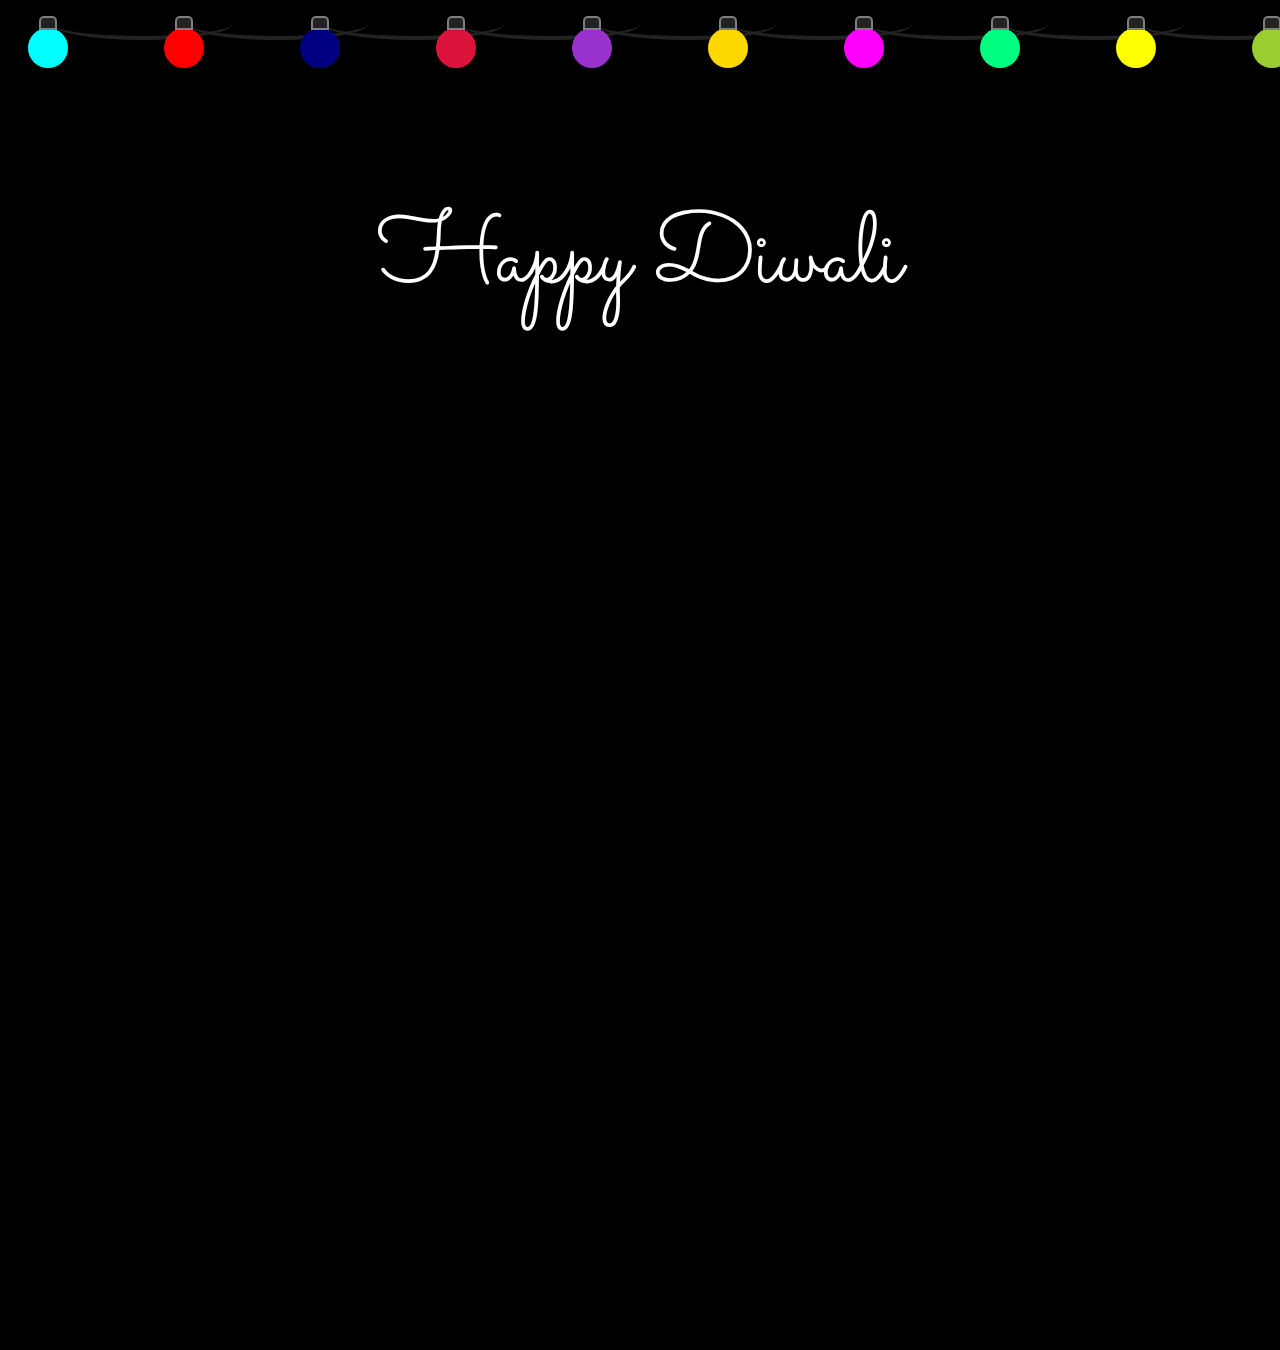
<file: diwali-2023/index.html>
<!DOCTYPE html>
<html lang="en">
  <head>
    <meta charset="UTF-8" />
    <meta name="viewport" content="width=device-width, initial-scale=1.0" />
    <meta name="description" content="" />
    <link rel="stylesheet" type="text/css" href="styles.css" />
    <link
      href="https://fonts.googleapis.com/css?family=Sacramento:400"
      rel="stylesheet"
      type="text/css"
    />
    <script src="script.js" type="module"></script>
    <title>Diwali-2023</title>
  </head>
  <body>
    <audio id="rocket" src="rocketSound.mp3" preload="auto"></audio>
    <div class="container">
      <section id="bulbs"></section>
      <p id="heading">Happy Diwali</p>

      <canvas> </canvas>
    </div>
  </body>
</html>
</file>
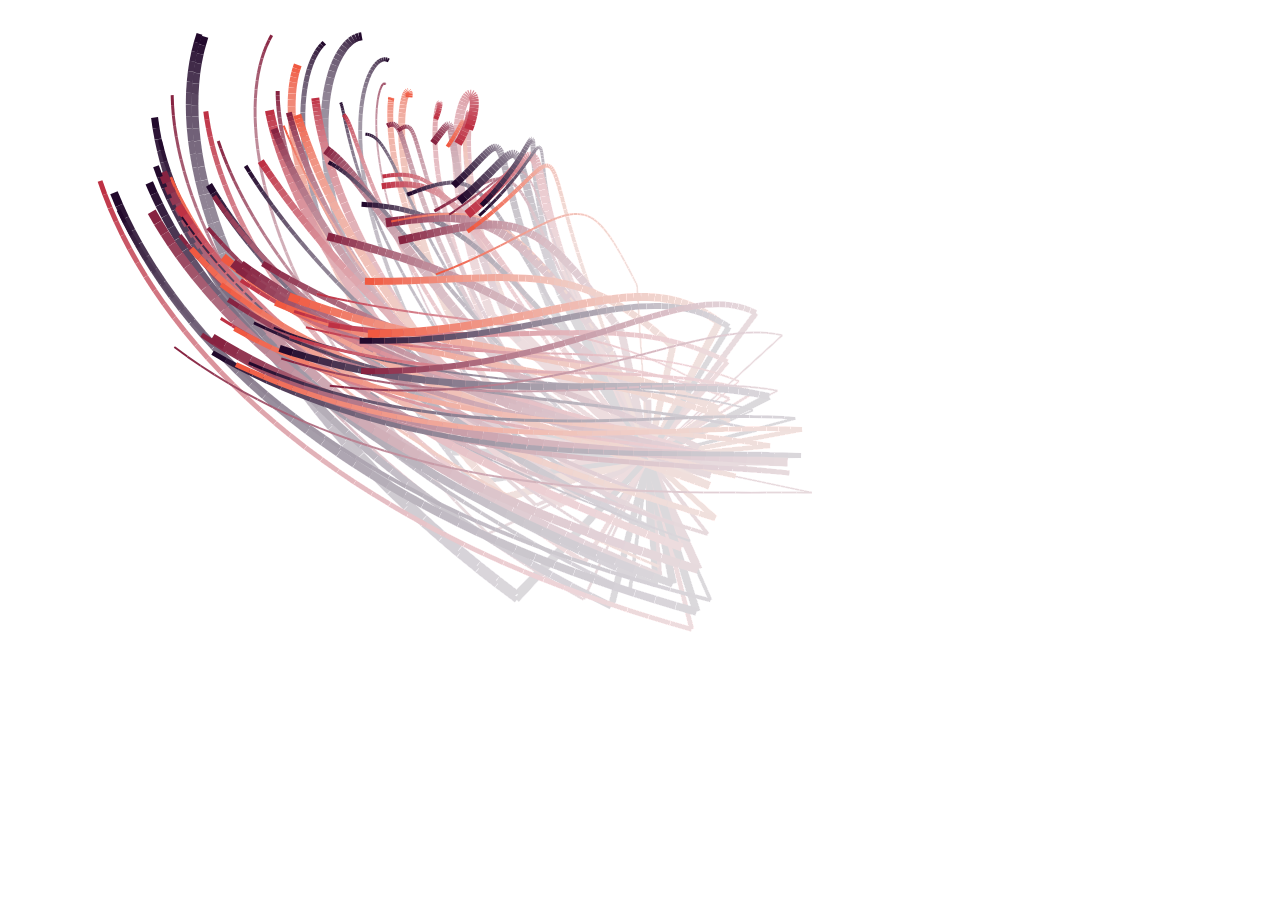
<file: htmlCanvas/circular-motion/index.html>
<!DOCTYPE html>
<html lang="en">
  <head>
    <meta charset="UTF-8" />
    <meta name="viewport" content="width=device-width, initial-scale=1.0" />
    <meta name="description" content="" />
    <title>Document</title>
  </head>
  <body>
    <canvas></canvas>
    <script src="script.js"></script>
  </body>
</html>
</file>
<file: diwali-2023/styles.css>
.container {
  text-align: center;
}
body {
  background-color: rgba(0, 0, 0, 1);
  color: white;
  font-family: "Sacramento", sans-serif;
}
#heading {
  font-size: 100px;
  animation: pulsate 1s infinite alternate;
}
@keyframes pulsate {
  100% {
    text-shadow: 0 0 4px #fff, 0 0 11px #fff, 0 0 19px #fff, 0 0 40px #f09,
      0 0 80px #f09, 0 0 90px #f09, 0 0 100px #f09, 0 0 150px #f09;
  }

  0% {
    text-shadow: 0 0 4px #fff, 0 0 10px #fff, 0 0 18px #fff, 0 0 38px #f09,
      0 0 73px #f09, 0 0 50px #f09, 0 0 60px #f09, 0 0 100px #f09;
  }
}
#bulbs {
  display: flex;
  justify-content: space-between;
  padding: 20px;
  width: 100%;
}
.light-bulb {
  border-radius: 50%;
  height: 40px;
  animation-duration: 1.1s;
  animation-iteration-count: infinite;
  animation-name: light-up;
  width: 40px;
  position: relative;
}
.light-bulb::before {
  content: "";
  position: absolute;
  border: 2px solid grey;
  width: 14px;
  height: 10px;
  background: #222;
  border-top-left-radius: 5px;
  border-top-right-radius: 5px;
  left: 27%;
  top: -12px;
}
.light-bulb::after {
  content: "";
  top: -20px;
  left: 60%;
  position: absolute;
  width: 180px;
  height: 28px;
  border-bottom: 4px solid #222;
  border-radius: 50%;
  z-index: -1;
}
@keyframes light-up {
  0% {
    box-shadow: 0 1px 10px 5px white;
  }
  25% {
    box-shadow: 0 1px 15px 5px white;
  }
  50% {
    box-shadow: 0 1px 20px 5px white;
  }
  75% {
    box-shadow: 0 1px 25px 5px white;
  }
  100% {
    box-shadow: none;
  }
}

button {
  width: 200px;
  height: 100px;
  font-size: 20px;
  border-radius: 60%;
  border: 0;
  box-shadow: 0 1px 15px 5px #f09;
}
</file>
